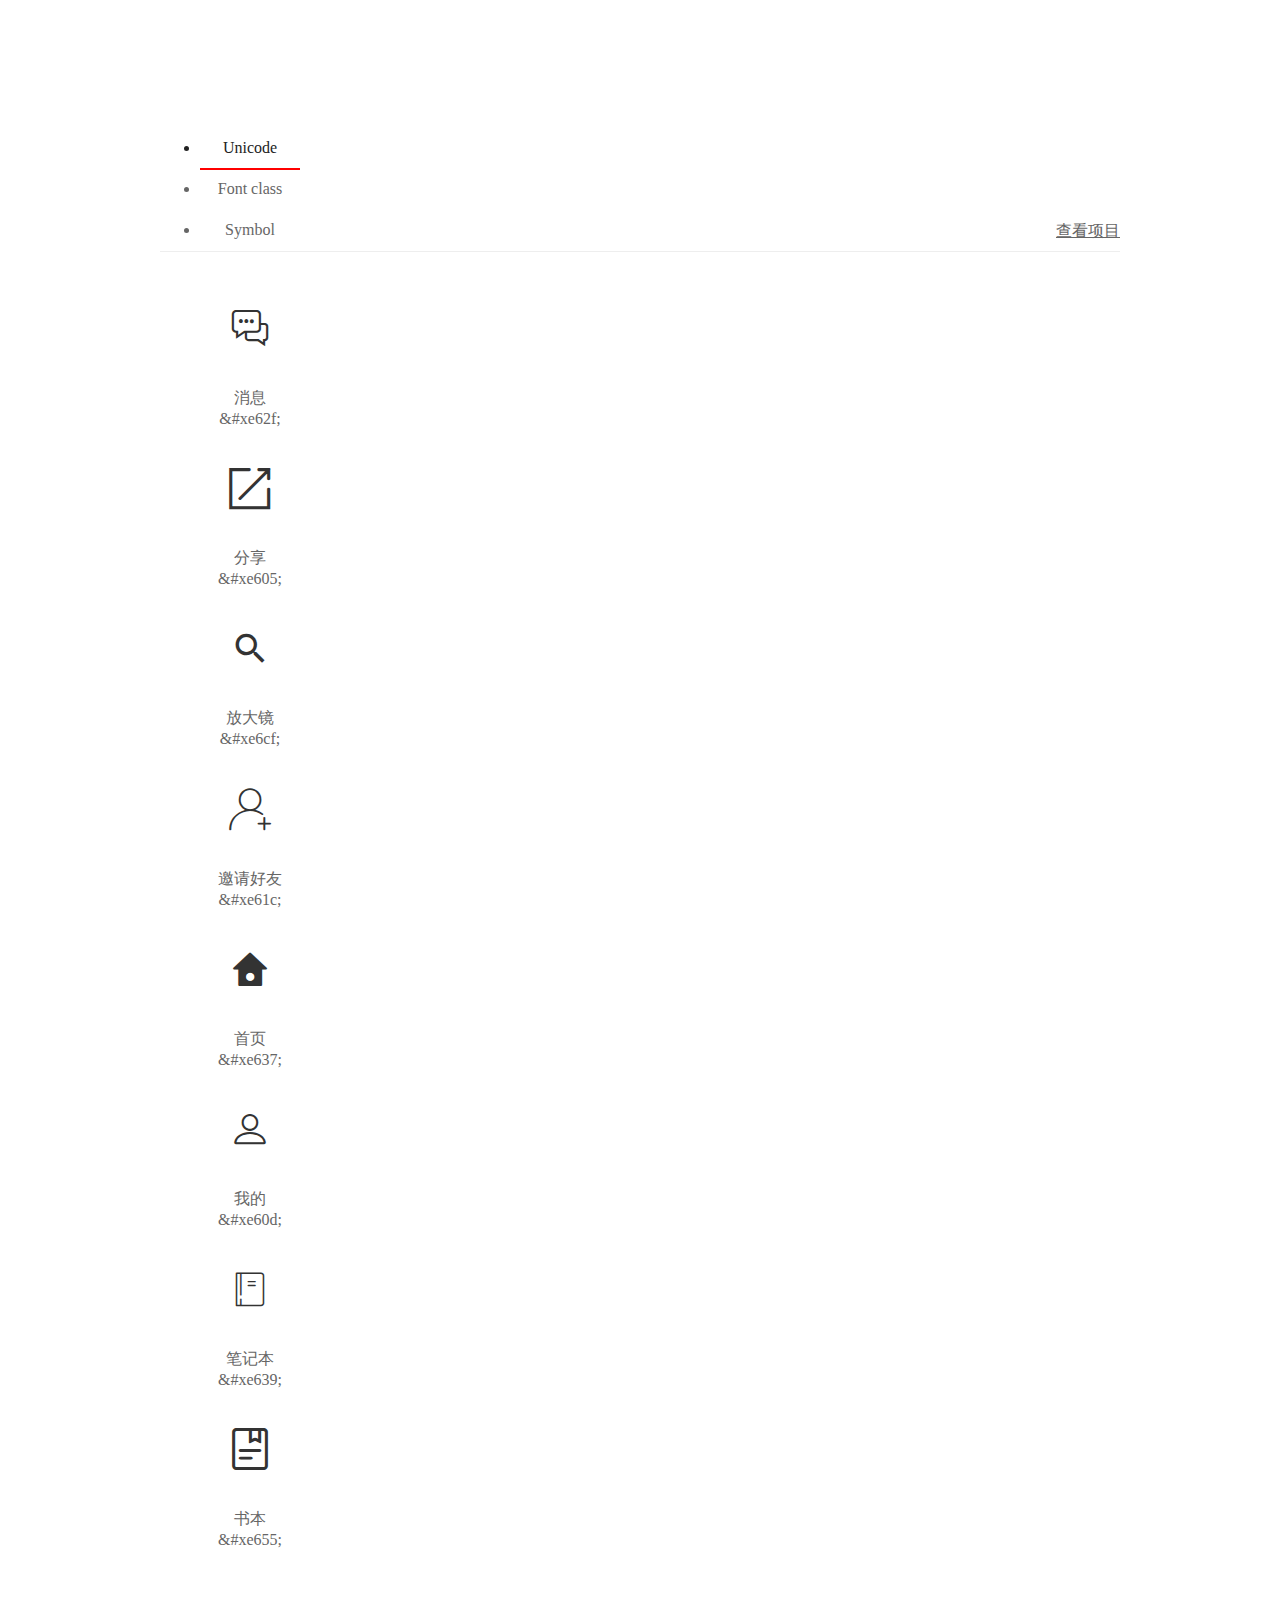
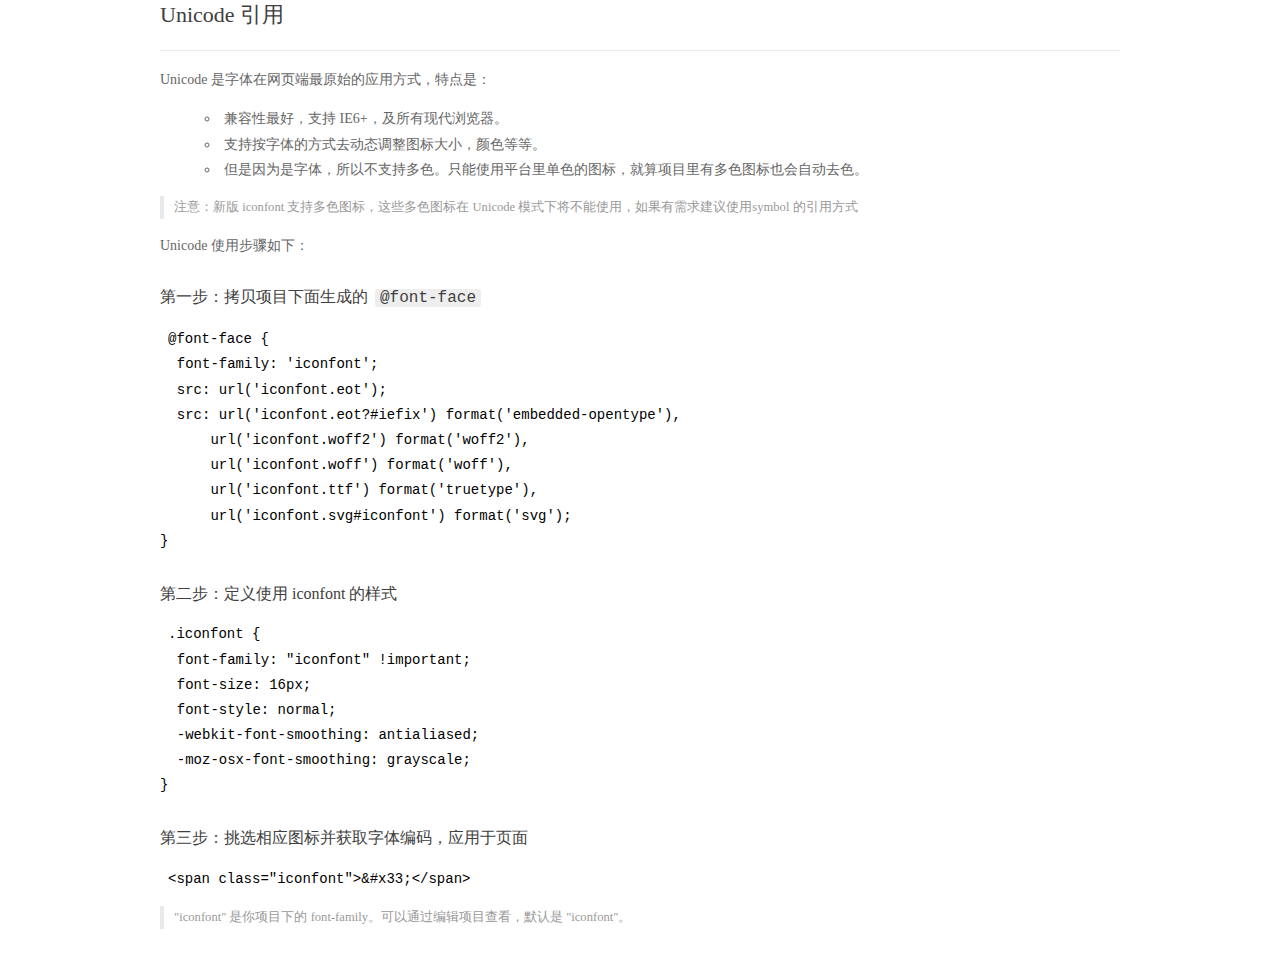
<file: boms/myFont/demo_index.html>
<!DOCTYPE html>
<html>
<head>
  <meta charset="utf-8"/>
  <title>IconFont Demo</title>
  <link rel="shortcut icon" href="https://gtms04.alicdn.com/tps/i4/TB1_oz6GVXXXXaFXpXXJDFnIXXX-64-64.ico" type="image/x-icon"/>
  <link rel="stylesheet" href="https://g.alicdn.com/thx/cube/1.3.2/cube.min.css">
  <link rel="stylesheet" href="demo.css">
  <link rel="stylesheet" href="iconfont.css">
  <script src="iconfont.js"></script>
  <!-- jQuery -->
  <script src="https://a1.alicdn.com/oss/uploads/2018/12/26/7bfddb60-08e8-11e9-9b04-53e73bb6408b.js"></script>
  <!-- 代码高亮 -->
  <script src="https://a1.alicdn.com/oss/uploads/2018/12/26/a3f714d0-08e6-11e9-8a15-ebf944d7534c.js"></script>
</head>
<body>
  <div class="main">
    <h1 class="logo"><a href="https://www.iconfont.cn/" title="iconfont 首页" target="_blank">&#xe86b;</a></h1>
    <div class="nav-tabs">
      <ul id="tabs" class="dib-box">
        <li class="dib active"><span>Unicode</span></li>
        <li class="dib"><span>Font class</span></li>
        <li class="dib"><span>Symbol</span></li>
      </ul>
      
      <a href="https://www.iconfont.cn/manage/index?manage_type=myprojects&projectId=1012495" target="_blank" class="nav-more">查看项目</a>
      
    </div>
    <div class="tab-container">
      <div class="content unicode" style="display: block;">
          <ul class="icon_lists dib-box">
          
            <li class="dib">
              <span class="icon iconfont">&#xe62f;</span>
                <div class="name">消息</div>
                <div class="code-name">&amp;#xe62f;</div>
              </li>
          
            <li class="dib">
              <span class="icon iconfont">&#xe605;</span>
                <div class="name">分享</div>
                <div class="code-name">&amp;#xe605;</div>
              </li>
          
            <li class="dib">
              <span class="icon iconfont">&#xe6cf;</span>
                <div class="name">放大镜</div>
                <div class="code-name">&amp;#xe6cf;</div>
              </li>
          
            <li class="dib">
              <span class="icon iconfont">&#xe61c;</span>
                <div class="name">邀请好友</div>
                <div class="code-name">&amp;#xe61c;</div>
              </li>
          
            <li class="dib">
              <span class="icon iconfont">&#xe637;</span>
                <div class="name">首页</div>
                <div class="code-name">&amp;#xe637;</div>
              </li>
          
            <li class="dib">
              <span class="icon iconfont">&#xe60d;</span>
                <div class="name">我的</div>
                <div class="code-name">&amp;#xe60d;</div>
              </li>
          
            <li class="dib">
              <span class="icon iconfont">&#xe639;</span>
                <div class="name">笔记本</div>
                <div class="code-name">&amp;#xe639;</div>
              </li>
          
            <li class="dib">
              <span class="icon iconfont">&#xe655;</span>
                <div class="name">书本</div>
                <div class="code-name">&amp;#xe655;</div>
              </li>
          
          </ul>
          <div class="article markdown">
          <h2 id="unicode-">Unicode 引用</h2>
          <hr>

          <p>Unicode 是字体在网页端最原始的应用方式，特点是：</p>
          <ul>
            <li>兼容性最好，支持 IE6+，及所有现代浏览器。</li>
            <li>支持按字体的方式去动态调整图标大小，颜色等等。</li>
            <li>但是因为是字体，所以不支持多色。只能使用平台里单色的图标，就算项目里有多色图标也会自动去色。</li>
          </ul>
          <blockquote>
            <p>注意：新版 iconfont 支持多色图标，这些多色图标在 Unicode 模式下将不能使用，如果有需求建议使用symbol 的引用方式</p>
          </blockquote>
          <p>Unicode 使用步骤如下：</p>
          <h3 id="-font-face">第一步：拷贝项目下面生成的 <code>@font-face</code></h3>
<pre><code class="language-css"
>@font-face {
  font-family: 'iconfont';
  src: url('iconfont.eot');
  src: url('iconfont.eot?#iefix') format('embedded-opentype'),
      url('iconfont.woff2') format('woff2'),
      url('iconfont.woff') format('woff'),
      url('iconfont.ttf') format('truetype'),
      url('iconfont.svg#iconfont') format('svg');
}
</code></pre>
          <h3 id="-iconfont-">第二步：定义使用 iconfont 的样式</h3>
<pre><code class="language-css"
>.iconfont {
  font-family: "iconfont" !important;
  font-size: 16px;
  font-style: normal;
  -webkit-font-smoothing: antialiased;
  -moz-osx-font-smoothing: grayscale;
}
</code></pre>
          <h3 id="-">第三步：挑选相应图标并获取字体编码，应用于页面</h3>
<pre>
<code class="language-html"
>&lt;span class="iconfont"&gt;&amp;#x33;&lt;/span&gt;
</code></pre>
          <blockquote>
            <p>"iconfont" 是你项目下的 font-family。可以通过编辑项目查看，默认是 "iconfont"。</p>
          </blockquote>
          </div>
      </div>
      <div class="content font-class">
        <ul class="icon_lists dib-box">
          
          <li class="dib">
            <span class="icon iconfont icon-xiaoxi"></span>
            <div class="name">
              消息
            </div>
            <div class="code-name">.icon-xiaoxi
            </div>
          </li>
          
          <li class="dib">
            <span class="icon iconfont icon-fenxiang"></span>
            <div class="name">
              分享
            </div>
            <div class="code-name">.icon-fenxiang
            </div>
          </li>
          
          <li class="dib">
            <span class="icon iconfont icon-ai219"></span>
            <div class="name">
              放大镜
            </div>
            <div class="code-name">.icon-ai219
            </div>
          </li>
          
          <li class="dib">
            <span class="icon iconfont icon-yaoqinghaoyou"></span>
            <div class="name">
              邀请好友
            </div>
            <div class="code-name">.icon-yaoqinghaoyou
            </div>
          </li>
          
          <li class="dib">
            <span class="icon iconfont icon-shouye"></span>
            <div class="name">
              首页
            </div>
            <div class="code-name">.icon-shouye
            </div>
          </li>
          
          <li class="dib">
            <span class="icon iconfont icon-wode"></span>
            <div class="name">
              我的
            </div>
            <div class="code-name">.icon-wode
            </div>
          </li>
          
          <li class="dib">
            <span class="icon iconfont icon-bijiben"></span>
            <div class="name">
              笔记本
            </div>
            <div class="code-name">.icon-bijiben
            </div>
          </li>
          
          <li class="dib">
            <span class="icon iconfont icon-shuben"></span>
            <div class="name">
              书本
            </div>
            <div class="code-name">.icon-shuben
            </div>
          </li>
          
        </ul>
        <div class="article markdown">
        <h2 id="font-class-">font-class 引用</h2>
        <hr>

        <p>font-class 是 Unicode 使用方式的一种变种，主要是解决 Unicode 书写不直观，语意不明确的问题。</p>
        <p>与 Unicode 使用方式相比，具有如下特点：</p>
        <ul>
          <li>兼容性良好，支持 IE8+，及所有现代浏览器。</li>
          <li>相比于 Unicode 语意明确，书写更直观。可以很容易分辨这个 icon 是什么。</li>
          <li>因为使用 class 来定义图标，所以当要替换图标时，只需要修改 class 里面的 Unicode 引用。</li>
          <li>不过因为本质上还是使用的字体，所以多色图标还是不支持的。</li>
        </ul>
        <p>使用步骤如下：</p>
        <h3 id="-fontclass-">第一步：引入项目下面生成的 fontclass 代码：</h3>
<pre><code class="language-html">&lt;link rel="stylesheet" href="./iconfont.css"&gt;
</code></pre>
        <h3 id="-">第二步：挑选相应图标并获取类名，应用于页面：</h3>
<pre><code class="language-html">&lt;span class="iconfont icon-xxx"&gt;&lt;/span&gt;
</code></pre>
        <blockquote>
          <p>"
            iconfont" 是你项目下的 font-family。可以通过编辑项目查看，默认是 "iconfont"。</p>
        </blockquote>
      </div>
      </div>
      <div class="content symbol">
          <ul class="icon_lists dib-box">
          
            <li class="dib">
                <svg class="icon svg-icon" aria-hidden="true">
                  <use xlink:href="#icon-xiaoxi"></use>
                </svg>
                <div class="name">消息</div>
                <div class="code-name">#icon-xiaoxi</div>
            </li>
          
            <li class="dib">
                <svg class="icon svg-icon" aria-hidden="true">
                  <use xlink:href="#icon-fenxiang"></use>
                </svg>
                <div class="name">分享</div>
                <div class="code-name">#icon-fenxiang</div>
            </li>
          
            <li class="dib">
                <svg class="icon svg-icon" aria-hidden="true">
                  <use xlink:href="#icon-ai219"></use>
                </svg>
                <div class="name">放大镜</div>
                <div class="code-name">#icon-ai219</div>
            </li>
          
            <li class="dib">
                <svg class="icon svg-icon" aria-hidden="true">
                  <use xlink:href="#icon-yaoqinghaoyou"></use>
                </svg>
                <div class="name">邀请好友</div>
                <div class="code-name">#icon-yaoqinghaoyou</div>
            </li>
          
            <li class="dib">
                <svg class="icon svg-icon" aria-hidden="true">
                  <use xlink:href="#icon-shouye"></use>
                </svg>
                <div class="name">首页</div>
                <div class="code-name">#icon-shouye</div>
            </li>
          
            <li class="dib">
                <svg class="icon svg-icon" aria-hidden="true">
                  <use xlink:href="#icon-wode"></use>
                </svg>
                <div class="name">我的</div>
                <div class="code-name">#icon-wode</div>
            </li>
          
            <li class="dib">
                <svg class="icon svg-icon" aria-hidden="true">
                  <use xlink:href="#icon-bijiben"></use>
                </svg>
                <div class="name">笔记本</div>
                <div class="code-name">#icon-bijiben</div>
            </li>
          
            <li class="dib">
                <svg class="icon svg-icon" aria-hidden="true">
                  <use xlink:href="#icon-shuben"></use>
                </svg>
                <div class="name">书本</div>
                <div class="code-name">#icon-shuben</div>
            </li>
          
          </ul>
          <div class="article markdown">
          <h2 id="symbol-">Symbol 引用</h2>
          <hr>

          <p>这是一种全新的使用方式，应该说这才是未来的主流，也是平台目前推荐的用法。相关介绍可以参考这篇<a href="">文章</a>
            这种用法其实是做了一个 SVG 的集合，与另外两种相比具有如下特点：</p>
          <ul>
            <li>支持多色图标了，不再受单色限制。</li>
            <li>通过一些技巧，支持像字体那样，通过 <code>font-size</code>, <code>color</code> 来调整样式。</li>
            <li>兼容性较差，支持 IE9+，及现代浏览器。</li>
            <li>浏览器渲染 SVG 的性能一般，还不如 png。</li>
          </ul>
          <p>使用步骤如下：</p>
          <h3 id="-symbol-">第一步：引入项目下面生成的 symbol 代码：</h3>
<pre><code class="language-html">&lt;script src="./iconfont.js"&gt;&lt;/script&gt;
</code></pre>
          <h3 id="-css-">第二步：加入通用 CSS 代码（引入一次就行）：</h3>
<pre><code class="language-html">&lt;style&gt;
.icon {
  width: 1em;
  height: 1em;
  vertical-align: -0.15em;
  fill: currentColor;
  overflow: hidden;
}
&lt;/style&gt;
</code></pre>
          <h3 id="-">第三步：挑选相应图标并获取类名，应用于页面：</h3>
<pre><code class="language-html">&lt;svg class="icon" aria-hidden="true"&gt;
  &lt;use xlink:href="#icon-xxx"&gt;&lt;/use&gt;
&lt;/svg&gt;
</code></pre>
          </div>
      </div>

    </div>
  </div>
  <script>
  $(document).ready(function () {
      $('.tab-container .content:first').show()

      $('#tabs li').click(function (e) {
        var tabContent = $('.tab-container .content')
        var index = $(this).index()

        if ($(this).hasClass('active')) {
          return
        } else {
          $('#tabs li').removeClass('active')
          $(this).addClass('active')

          tabContent.hide().eq(index).fadeIn()
        }
      })
    })
  </script>
</body>
</html>
</file>
<file: boms/myFont/demo.css>
/* Logo 字体 */
@font-face {
  font-family: "iconfont logo";
  src: url('https://at.alicdn.com/t/font_985780_km7mi63cihi.eot?t=1545807318834');
  src: url('https://at.alicdn.com/t/font_985780_km7mi63cihi.eot?t=1545807318834#iefix') format('embedded-opentype'),
    url('https://at.alicdn.com/t/font_985780_km7mi63cihi.woff?t=1545807318834') format('woff'),
    url('https://at.alicdn.com/t/font_985780_km7mi63cihi.ttf?t=1545807318834') format('truetype'),
    url('https://at.alicdn.com/t/font_985780_km7mi63cihi.svg?t=1545807318834#iconfont') format('svg');
}

.logo {
  font-family: "iconfont logo";
  font-size: 160px;
  font-style: normal;
  -webkit-font-smoothing: antialiased;
  -moz-osx-font-smoothing: grayscale;
}

/* tabs */
.nav-tabs {
  position: relative;
}

.nav-tabs .nav-more {
  position: absolute;
  right: 0;
  bottom: 0;
  height: 42px;
  line-height: 42px;
  color: #666;
}

#tabs {
  border-bottom: 1px solid #eee;
}

#tabs li {
  cursor: pointer;
  width: 100px;
  height: 40px;
  line-height: 40px;
  text-align: center;
  font-size: 16px;
  border-bottom: 2px solid transparent;
  position: relative;
  z-index: 1;
  margin-bottom: -1px;
  color: #666;
}


#tabs .active {
  border-bottom-color: #f00;
  color: #222;
}

.tab-container .content {
  display: none;
}

/* 页面布局 */
.main {
  padding: 30px 100px;
  width: 960px;
  margin: 0 auto;
}

.main .logo {
  color: #333;
  text-align: left;
  margin-bottom: 30px;
  line-height: 1;
  height: 110px;
  margin-top: -50px;
  overflow: hidden;
  *zoom: 1;
}

.main .logo a {
  font-size: 160px;
  color: #333;
}

.helps {
  margin-top: 40px;
}

.helps pre {
  padding: 20px;
  margin: 10px 0;
  border: solid 1px #e7e1cd;
  background-color: #fffdef;
  overflow: auto;
}

.icon_lists {
  width: 100% !important;
  overflow: hidden;
  *zoom: 1;
}

.icon_lists li {
  width: 100px;
  margin-bottom: 10px;
  margin-right: 20px;
  text-align: center;
  list-style: none !important;
  cursor: default;
}

.icon_lists li .code-name {
  line-height: 1.2;
}

.icon_lists .icon {
  display: block;
  height: 100px;
  line-height: 100px;
  font-size: 42px;
  margin: 10px auto;
  color: #333;
  -webkit-transition: font-size 0.25s linear, width 0.25s linear;
  -moz-transition: font-size 0.25s linear, width 0.25s linear;
  transition: font-size 0.25s linear, width 0.25s linear;
}

.icon_lists .icon:hover {
  font-size: 100px;
}

.icon_lists .svg-icon {
  /* 通过设置 font-size 来改变图标大小 */
  width: 1em;
  /* 图标和文字相邻时，垂直对齐 */
  vertical-align: -0.15em;
  /* 通过设置 color 来改变 SVG 的颜色/fill */
  fill: currentColor;
  /* path 和 stroke 溢出 viewBox 部分在 IE 下会显示
      normalize.css 中也包含这行 */
  overflow: hidden;
}

.icon_lists li .name,
.icon_lists li .code-name {
  color: #666;
}

/* markdown 样式 */
.markdown {
  color: #666;
  font-size: 14px;
  line-height: 1.8;
}

.highlight {
  line-height: 1.5;
}

.markdown img {
  vertical-align: middle;
  max-width: 100%;
}

.markdown h1 {
  color: #404040;
  font-weight: 500;
  line-height: 40px;
  margin-bottom: 24px;
}

.markdown h2,
.markdown h3,
.markdown h4,
.markdown h5,
.markdown h6 {
  color: #404040;
  margin: 1.6em 0 0.6em 0;
  font-weight: 500;
  clear: both;
}

.markdown h1 {
  font-size: 28px;
}

.markdown h2 {
  font-size: 22px;
}

.markdown h3 {
  font-size: 16px;
}

.markdown h4 {
  font-size: 14px;
}

.markdown h5 {
  font-size: 12px;
}

.markdown h6 {
  font-size: 12px;
}

.markdown hr {
  height: 1px;
  border: 0;
  background: #e9e9e9;
  margin: 16px 0;
  clear: both;
}

.markdown p {
  margin: 1em 0;
}

.markdown>p,
.markdown>blockquote,
.markdown>.highlight,
.markdown>ol,
.markdown>ul {
  width: 80%;
}

.markdown ul>li {
  list-style: circle;
}

.markdown>ul li,
.markdown blockquote ul>li {
  margin-left: 20px;
  padding-left: 4px;
}

.markdown>ul li p,
.markdown>ol li p {
  margin: 0.6em 0;
}

.markdown ol>li {
  list-style: decimal;
}

.markdown>ol li,
.markdown blockquote ol>li {
  margin-left: 20px;
  padding-left: 4px;
}

.markdown code {
  margin: 0 3px;
  padding: 0 5px;
  background: #eee;
  border-radius: 3px;
}

.markdown strong,
.markdown b {
  font-weight: 600;
}

.markdown>table {
  border-collapse: collapse;
  border-spacing: 0px;
  empty-cells: show;
  border: 1px solid #e9e9e9;
  width: 95%;
  margin-bottom: 24px;
}

.markdown>table th {
  white-space: nowrap;
  color: #333;
  font-weight: 600;
}

.markdown>table th,
.markdown>table td {
  border: 1px solid #e9e9e9;
  padding: 8px 16px;
  text-align: left;
}

.markdown>table th {
  background: #F7F7F7;
}

.markdown blockquote {
  font-size: 90%;
  color: #999;
  border-left: 4px solid #e9e9e9;
  padding-left: 0.8em;
  margin: 1em 0;
}

.markdown blockquote p {
  margin: 0;
}

.markdown .anchor {
  opacity: 0;
  transition: opacity 0.3s ease;
  margin-left: 8px;
}

.markdown .waiting {
  color: #ccc;
}

.markdown h1:hover .anchor,
.markdown h2:hover .anchor,
.markdown h3:hover .anchor,
.markdown h4:hover .anchor,
.markdown h5:hover .anchor,
.markdown h6:hover .anchor {
  opacity: 1;
  display: inline-block;
}

.markdown>br,
.markdown>p>br {
  clear: both;
}


.hljs {
  display: block;
  background: white;
  padding: 0.5em;
  color: #333333;
  overflow-x: auto;
}

.hljs-comment,
.hljs-meta {
  color: #969896;
}

.hljs-string,
.hljs-variable,
.hljs-template-variable,
.hljs-strong,
.hljs-emphasis,
.hljs-quote {
  color: #df5000;
}

.hljs-keyword,
.hljs-selector-tag,
.hljs-type {
  color: #a71d5d;
}

.hljs-literal,
.hljs-symbol,
.hljs-bullet,
.hljs-attribute {
  color: #0086b3;
}

.hljs-section,
.hljs-name {
  color: #63a35c;
}

.hljs-tag {
  color: #333333;
}

.hljs-title,
.hljs-attr,
.hljs-selector-id,
.hljs-selector-class,
.hljs-selector-attr,
.hljs-selector-pseudo {
  color: #795da3;
}

.hljs-addition {
  color: #55a532;
  background-color: #eaffea;
}

.hljs-deletion {
  color: #bd2c00;
  background-color: #ffecec;
}

.hljs-link {
  text-decoration: underline;
}

/* 代码高亮 */
/* PrismJS 1.15.0
https://prismjs.com/download.html#themes=prism&languages=markup+css+clike+javascript */
/**
 * prism.js default theme for JavaScript, CSS and HTML
 * Based on dabblet (http://dabblet.com)
 * @author Lea Verou
 */
code[class*="language-"],
pre[class*="language-"] {
  color: black;
  background: none;
  text-shadow: 0 1px white;
  font-family: Consolas, Monaco, 'Andale Mono', 'Ubuntu Mono', monospace;
  text-align: left;
  white-space: pre;
  word-spacing: normal;
  word-break: normal;
  word-wrap: normal;
  line-height: 1.5;

  -moz-tab-size: 4;
  -o-tab-size: 4;
  tab-size: 4;

  -webkit-hyphens: none;
  -moz-hyphens: none;
  -ms-hyphens: none;
  hyphens: none;
}

pre[class*="language-"]::-moz-selection,
pre[class*="language-"] ::-moz-selection,
code[class*="language-"]::-moz-selection,
code[class*="language-"] ::-moz-selection {
  text-shadow: none;
  background: #b3d4fc;
}

pre[class*="language-"]::selection,
pre[class*="language-"] ::selection,
code[class*="language-"]::selection,
code[class*="language-"] ::selection {
  text-shadow: none;
  background: #b3d4fc;
}

@media print {

  code[class*="language-"],
  pre[class*="language-"] {
    text-shadow: none;
  }
}

/* Code blocks */
pre[class*="language-"] {
  padding: 1em;
  margin: .5em 0;
  overflow: auto;
}

:not(pre)>code[class*="language-"],
pre[class*="language-"] {
  background: #f5f2f0;
}

/* Inline code */
:not(pre)>code[class*="language-"] {
  padding: .1em;
  border-radius: .3em;
  white-space: normal;
}

.token.comment,
.token.prolog,
.token.doctype,
.token.cdata {
  color: slategray;
}

.token.punctuation {
  color: #999;
}

.namespace {
  opacity: .7;
}

.token.property,
.token.tag,
.token.boolean,
.token.number,
.token.constant,
.token.symbol,
.token.deleted {
  color: #905;
}

.token.selector,
.token.attr-name,
.token.string,
.token.char,
.token.builtin,
.token.inserted {
  color: #690;
}

.token.operator,
.token.entity,
.token.url,
.language-css .token.string,
.style .token.string {
  color: #9a6e3a;
  background: hsla(0, 0%, 100%, .5);
}

.token.atrule,
.token.attr-value,
.token.keyword {
  color: #07a;
}

.token.function,
.token.class-name {
  color: #DD4A68;
}

.token.regex,
.token.important,
.token.variable {
  color: #e90;
}

.token.important,
.token.bold {
  font-weight: bold;
}

.token.italic {
  font-style: italic;
}

.token.entity {
  cursor: help;
}
</file>
<file: boms/myFont/iconfont.css>
@font-face {font-family: "iconfont";
  src: url('iconfont.eot?t=1553062509852'); /* IE9 */
  src: url('iconfont.eot?t=1553062509852#iefix') format('embedded-opentype'), /* IE6-IE8 */
  url('[data-uri]') format('woff2'),
  url('iconfont.woff?t=1553062509852') format('woff'),
  url('iconfont.ttf?t=1553062509852') format('truetype'), /* chrome, firefox, opera, Safari, Android, iOS 4.2+ */
  url('iconfont.svg?t=1553062509852#iconfont') format('svg'); /* iOS 4.1- */
}

.iconfont {
  font-family: "iconfont" !important;
  font-size: 16px;
  font-style: normal;
  -webkit-font-smoothing: antialiased;
  -moz-osx-font-smoothing: grayscale;
}

.icon-xiaoxi:before {
  content: "\e62f";
}

.icon-fenxiang:before {
  content: "\e605";
}

.icon-ai219:before {
  content: "\e6cf";
}

.icon-yaoqinghaoyou:before {
  content: "\e61c";
}

.icon-shouye:before {
  content: "\e637";
}

.icon-wode:before {
  content: "\e60d";
}

.icon-bijiben:before {
  content: "\e639";
}

.icon-shuben:before {
  content: "\e655";
}
</file>
